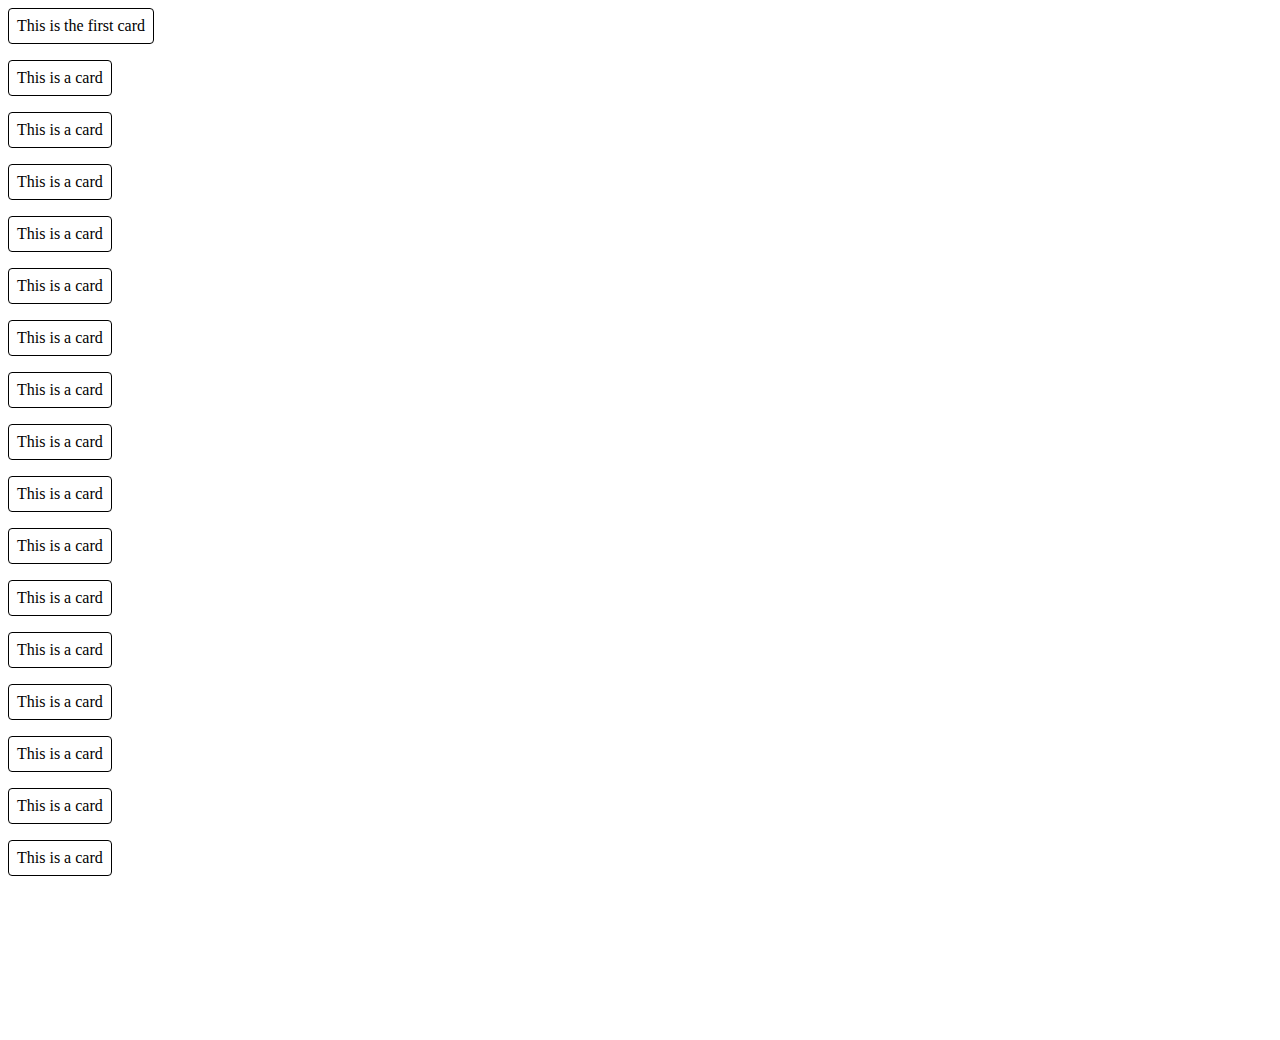
<file: test.html>
<!DOCTYPE html>
<html lang="en">
<head>
    <meta charset="UTF-8">
    <meta name="viewport" content="width=device-width, initial-scale=1.0">
    <title>Test</title>
</head>
<body>




<style>

.card-container {
    display: flex;
    flex-direction: column;
    gap: 1rem;
    align-items: flex-start;
}

.card {
    background-color: white;
    border: 1px solid black;
    border-radius: .25rem;
    padding: .5rem;
    transform: translateX(100px);
    opacity: 0;
    transition: 150ms;
}

.card.show {
    transform: translateX(0);
    opacity: 1;
}
</style>






<div class="card-container">
    <div class="card">This is the first card</div>
    <div class="card">This is a card</div>
    <div class="card">This is a card</div>
    <div class="card">This is a card</div>
    <div class="card">This is a card</div>
    <div class="card">This is a card</div>
    <div class="card">This is a card</div>
    <div class="card">This is a card</div>
    <div class="card">This is a card</div>
    <div class="card">This is a card</div>
    <div class="card">This is a card</div>
    <div class="card">This is a card</div>
    <div class="card">This is a card</div>
    <div class="card">This is a card</div>
    <div class="card">This is a card</div>
    <div class="card">This is a card</div>
    <div class="card">This is a card</div>
    <div class="card">This is a card</div>
    <div class="card">This is a card</div>
    <div class="card">This is the last card</div>
</div>






<script>
    const cards = document.querySelectorAll(".card")

    const observer = new IntersectionObserver(entries => {   // call back
        entries.forEach(entry => {
            entry.target.classList.toggle("show", entry.isIntersecting)
        })
    },
    {
        threshold: 1,
    }

    )

    // loop cards
    cards.forEach(card => {
        // observe card
        // observing every card
        observer.observe(card)
    })
</script>




</body>
<footer>

</footer>
</html>
</file>
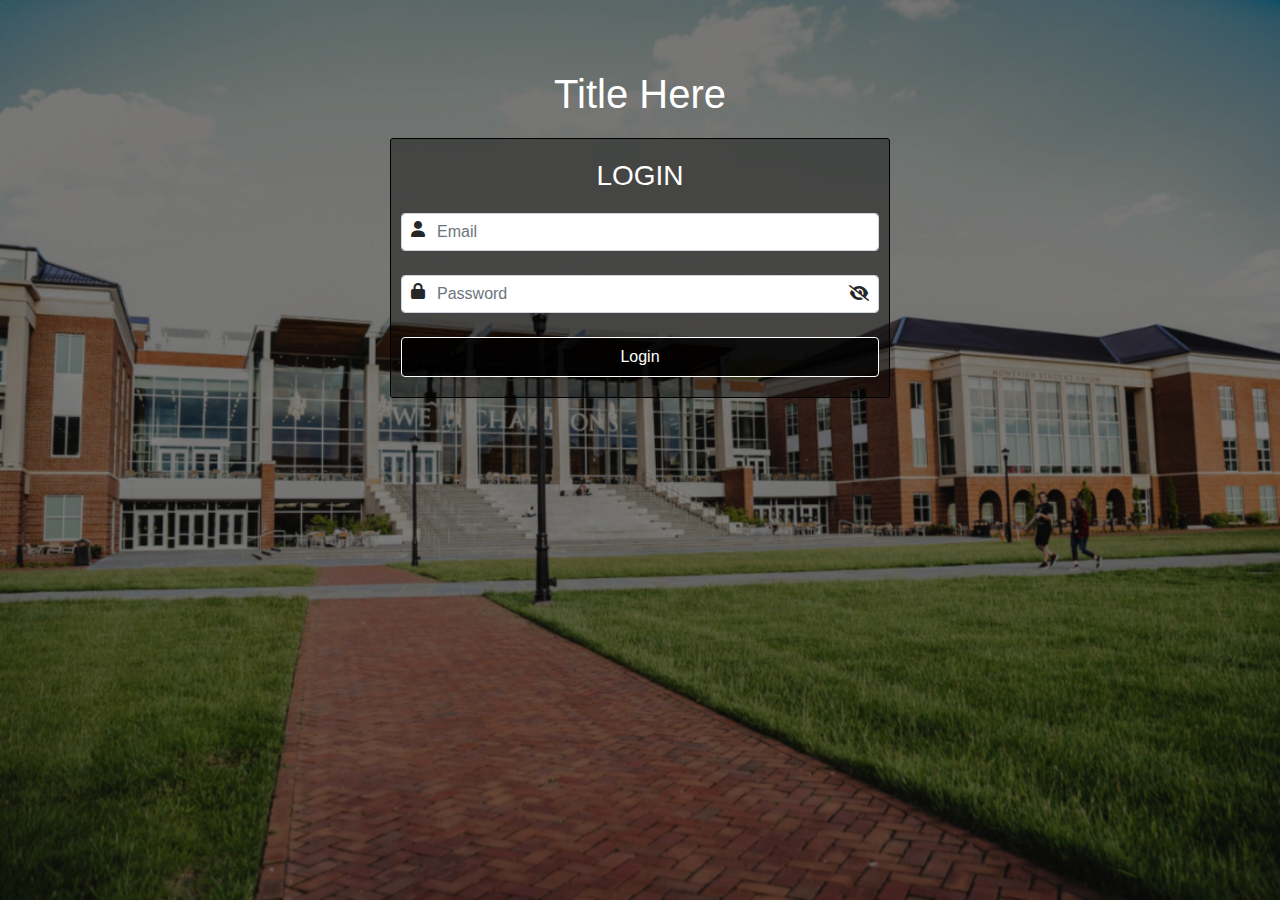
<file: projects_templates/login_page.html>
<!DOCTYPE html>
<html lang="en">
<head>
    <meta charset="UTF-8">
    <meta name="viewport" content="width=device-width, initial-scale=1.0">
    <title>Sample Login page</title>
    <!-- Tab Icon -->
    <link rel="icon" type="image/x-icon" href="img/loginIcon.png">

    <!-- JQuery v3 -->
    <script type="text/javascript" src="../assets/js/JQuery_v3.js"></script>
    <!-- CSS Style -->
    <link rel="stylesheet" href="myStyle.css" />
    <!-- Bootstrap v4.6.2 -->
    <link rel="stylesheet" href="../assets/css/bootstrap.css" />
    <link rel="stylesheet" href="../assets/css/bootstrap.min.css" />
    <!-- Font Awesome v6.3.0 -->
    <link rel="stylesheet" href="../assets/fontawesome/css/all.css" />
    <link rel="stylesheet" href="../assets/fontawesome/css/all.min.css" />
</head>
<body id="bodyStyle" onload="gfg_Run()"> 

    <div style="color: white; text-align: center; margin-bottom: 20px;">
        <h1>Title Here</h1>
    </div>

    <form action="#" method="POST" class="center-loginContainer">
        <h3 style="text-align: center;">LOGIN</h3>

        <!-- Email -->
        <div style="position: relative;">
            <input type="text" class="form-control shadow-none" placeholder="Email" style="padding-left: 35px;">
            <!-- icon -->
            <span style="color: #272727; position: absolute; left: 0; top: 0; padding: 5px 10px;"><i class="fa-solid fa-user"></i></span>
        </div>

        <br>

        <!-- Password -->
        <div style="position: relative;">
            <input type="password" id="password" class="form-control shadow-none" placeholder="Password" style="padding-left: 35px; padding-right: 35px;">
            <!-- icon -->
            <span style="color: #272727; position: absolute; left: 0; top: 0; padding: 5px 10px;"><i class="fa-solid fa-lock"></i></span>
            <!-- eye icon / show password btn -->
            <span id="v_pass" onclick="tog_pass()"  style="color: #272727; position: absolute; right: 0; top: 2px; padding: 5px 10px; cursor: pointer;"><i class="fa-solid fa-eye"></i></span>
            <span id="h_pass" onclick="tog_pass()"  style="color: #272727; position: absolute; right: 0; top: 2px; padding: 5px 10px; cursor: pointer;"><i class="fa-solid fa-eye-slash"></i></span>
        </div>

        <br>

        <!-- Login Button -->
        <button type="button" onclick="alert('This is Design only.');">Login</button>

    </form>

</body>
<footer>
    <!-- Popper | If using Popper you need JQuery as well. Should be top of Bootstrap -->
    <script type="text/javascript" src="../assets/js/popperjs.js"></script>

    <!-- Bootstrap v4.6.2 Script -->
    <script type="text/javascript" src="../assets/js/bootstrap.min.js"></script>
    <script type="text/javascript" src="../assets/js/bootstrap.bundle.js"></script>
    <script type="text/javascript" src="../assets/js/bootstrap.bundle.min.js"></script>

    <script>
        v_pass.style.display = "none";
        function tog_pass() {
            var x = document.getElementById("password");
                if (x.type === "password") {
                    x.type = "text"; // show password
                    v_pass.style.display = "block";
                    h_pass.style.display = "none";
                } else {
                    x.type = "password"; // hide password
                    v_pass.style.display = "none";
                    h_pass.style.display = "block";
            }
        }







        // Disable right click on web
        var el_up = document.getElementById("GFG_UP");
        var el_down = document.getElementById("GFG_DOWN");
        
        function gfg_Run() {
            document.addEventListener('contextmenu',
                event => event.preventDefault()
            );
            el_down.innerHTML = "Right click disabled";
        }  




        // Prevent Keys
        // document.addEventListener("keydown", function (event){
        //     if(event.keyCode == 123){		// prevent F12
        //         event.preventDefault();
        //     }
        // });



        //Prevent Ctrl+S (and Ctrl+W for old browsers and Edge)
        document.onkeydown = function (e) {
            e = e || window.event;   //Get event

            if (!e.ctrlKey) return;

            var code = e.which || e.keyCode;//Get key code

            switch (code) {
                case 83:   //Block Ctrl+S
                case 85:   //Block Ctrl+U
                    e.preventDefault();
                    e.stopPropagation();
                    break;
            }
        };
    </script>   
</footer>
</html>
</file>
<file: projects_templates/myStyle.css>
* {
    margin: 0px;
    padding: 0px;
    box-sizing: border-box;
    /* Default font use (optional) */
    font-family: -apple-system, BlinkMacSystemFont, 'Segoe UI', Roboto, Oxygen, Ubuntu, Cantarell, 'Open Sans', 'Helvetica Neue', sans-serif;
}


body {
    background-image:
        linear-gradient(
            rgba(0, 0, 0, 0.5), 
            rgba(0, 0, 0, 0.5)
        ),
        url("img/login_bg.jpeg");

    padding-top: 70px;
    background-repeat: no-repeat;
    background-size: cover;
    background-attachment: fixed;
    background-position: center;
}



.center-loginContainer
{
    margin: 0 auto;
    max-width: 500px;
    border: 1px solid black;
    border-radius: 3px;
    padding: 10px;
    background: rgba(0, 0, 0, 0.4); 
}
.center-loginContainer h3 {
    color: white;
    margin-top: 10px;
    margin-bottom: 20px;
}
.center-loginContainer button {
    width: 100%; 
    margin-bottom: 10px;
    padding: 7px;
    border: 1px solid white;
    border-radius: 4px;
    background: rgba(0, 0, 0, 0.8);
    color: white;
}
</file>
